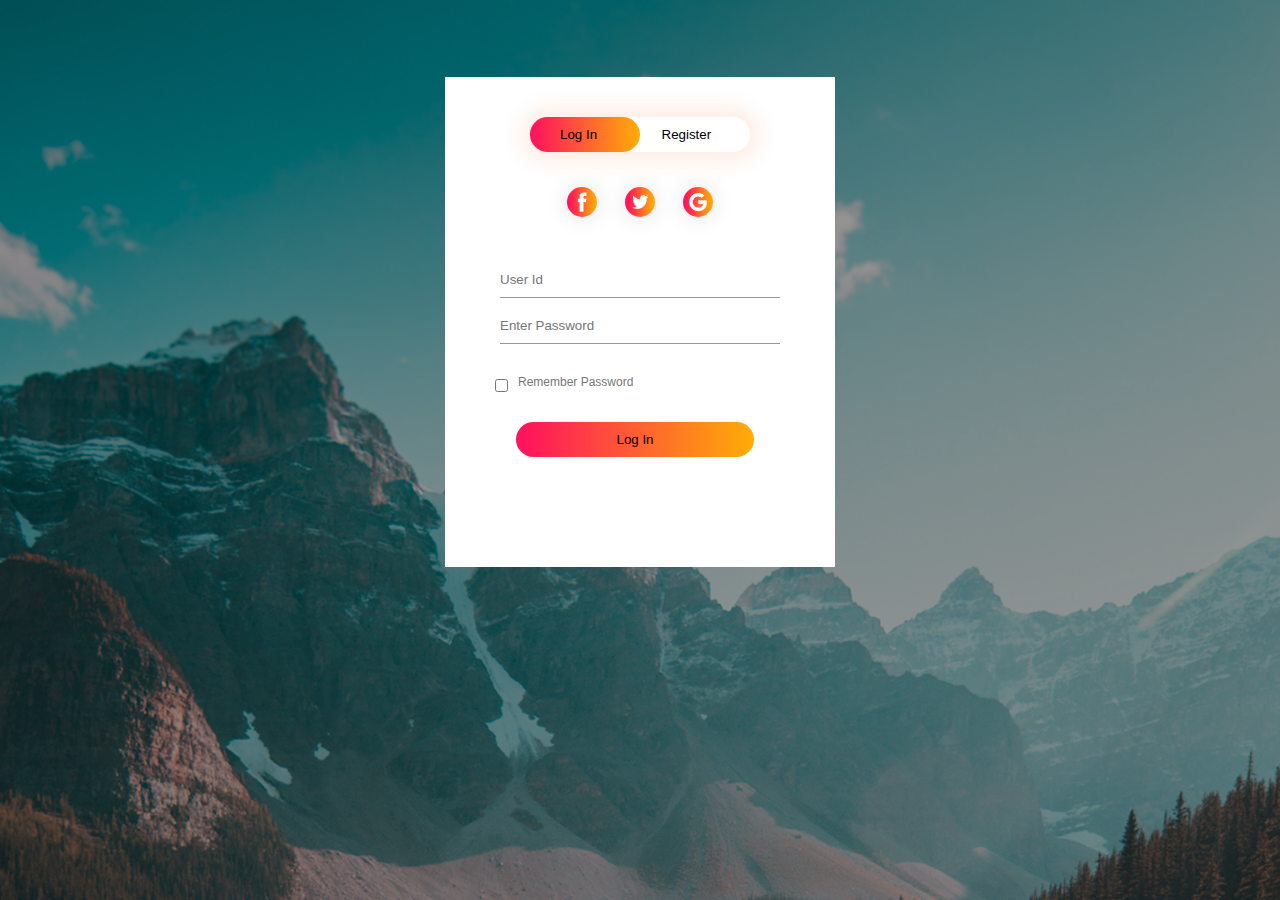
<file: college profile/index.html>
<html>
    <head>
        <title>Login And Registeration</title>
        <link rel="stylesheet" href="style.css">
    </head>
    <body>
        <div class="hero">
            <div class="form-box">
                <div class="button-box">
                    <div id="btn"></div>
                    <button type="button" class="toggle-btn" onclick="login()">Log In</button>
                    <button type="button" class="toggle-btn" onclick="register()">Register</button>
                </div>
                <div class="social-icons">
                    <img src="fb.png">
                    <img src="tw.png">
                    <img src="gp.png">
                </div>
                <form id="login" class="input-group">
                    <input type="text" class="input-field" placeholder="User Id" required>
                    <input type="text" class="input-field" placeholder="Enter Password" required>
                    <input type="checkbox" class="chech-box"><span>Remember Password</span>
                    <button type="submit" class="submit-btn">Log In</button>
                </form>
                <form id="register" class="input-group">
                    <input type="text" class="input-field" placeholder="User Id" required>
                    <input type="email" class="input-field" placeholder="Email Id" required>
                    <input type="text" class="input-field" placeholder="Enter Password" required>
                    <input type="checkbox" class="chech-box"><span>I Agree to the Terms and Conditions</span>
                    <button type="submit" class="submit-btn">Register</button>
                </form>
            </div>
            
        </div>
        
        <script>
            var x = document.getElementById("login");
            var y = document.getElementById("register");
            var z = document.getElementById("btn");
            
            function register(){
              x.style.left = "-400px";
              y.style.left = "50px";
              z.style.left = "110px";
            }

            function login(){
                x.style.left = "50px";
                y.style.left = "450px";
                z.style.left = "0";
            }

        </script>

       


    </body>
</html>
</file>
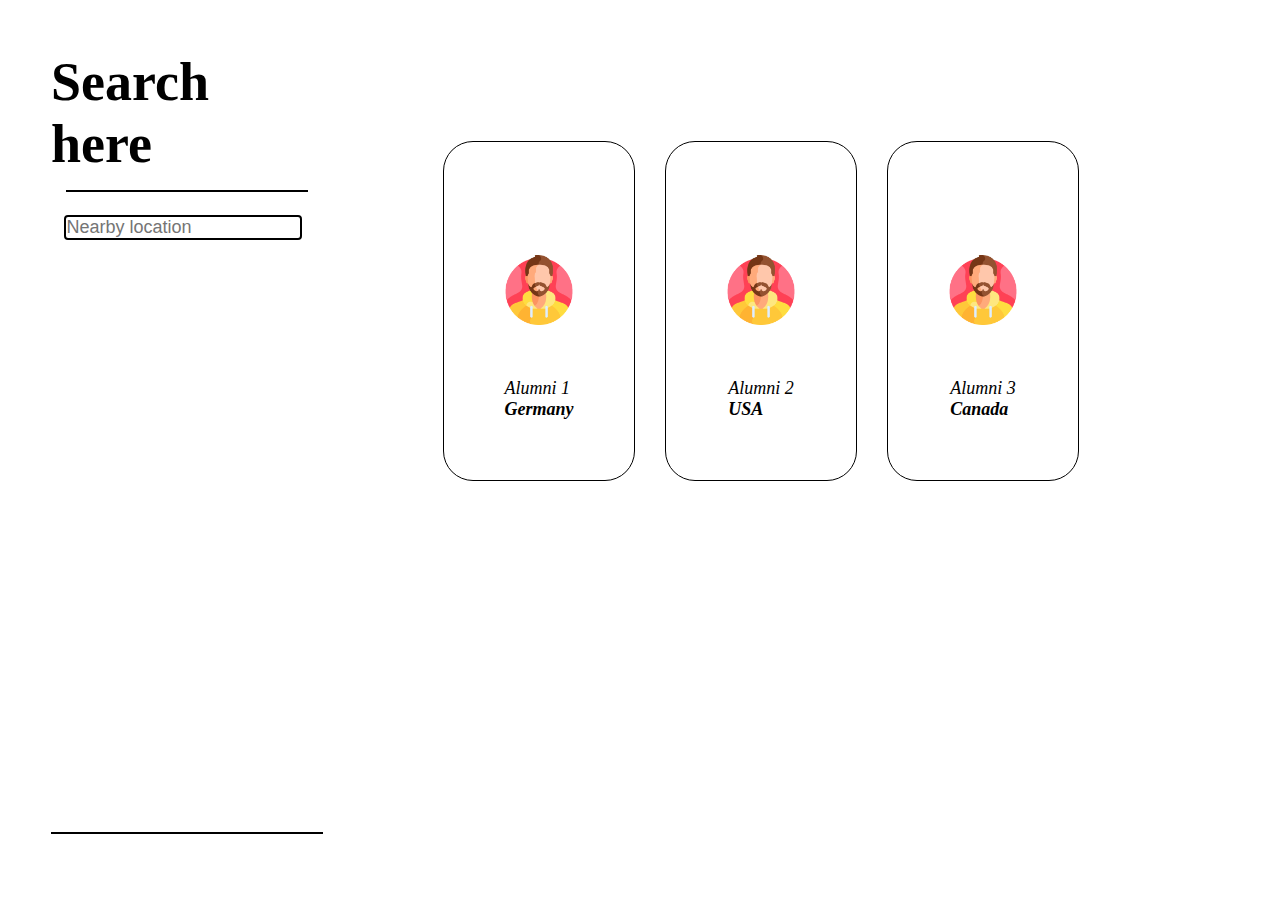
<file: pglisting/pglisting.html>
<!DOCTYPE html>
<html lang="en">
<head>
  <meta charset="UTF-8">
  <meta http-equiv="X-UA-Compatible" content="IE=edge">
  <meta name="viewport" content="width=device-width, initial-scale=1.0">
  <title>Pg Listing</title>
  <link rel="stylesheet" href="./pglisting.css">
  
  
</head>
<body>
  <nav>
   
  </nav>
  

  <div class="container">
   
    <div class="sidebar">
      <h1 class="searchere" >
        Search here
        </h1>
     
      <div class="sidehead">
        <div class="dots">
          <!-- <i> dots</i> -->

        </div>
        <hr style="margin:15px; border:1px solid black;">

      </div>
    <div class ="sidebody" style="height:69vh;">
      <div class="searchbar">
        <input placeholder="Nearby location" id="searchbar" name="searchBar" type="text">
     <i class="glass"> 
      <div class="recom">
        <!-- <p> Recommendations: <ul>
          <li>Mumbai</li>
          <li>Virar</li>
          <li>Thane</li>
         </ul> -->
         <!-- </p> -->
      </div>
      
      </div>
    </div>

    <div class="sidefoot">
      
      <hr style = "margin: 15px 0; border: 1px solid black">
      <div class="socialicons">
        <!-- <i> facebook </i>
        <i> youtube </i> -->
        
      </div>
    </div>
     </div>
     <div class="data">
      <div id="root">
         
      </div>
     </div>
   
  
  

  <script src="./pglisting.js"></script>
</body>
</html>
</file>
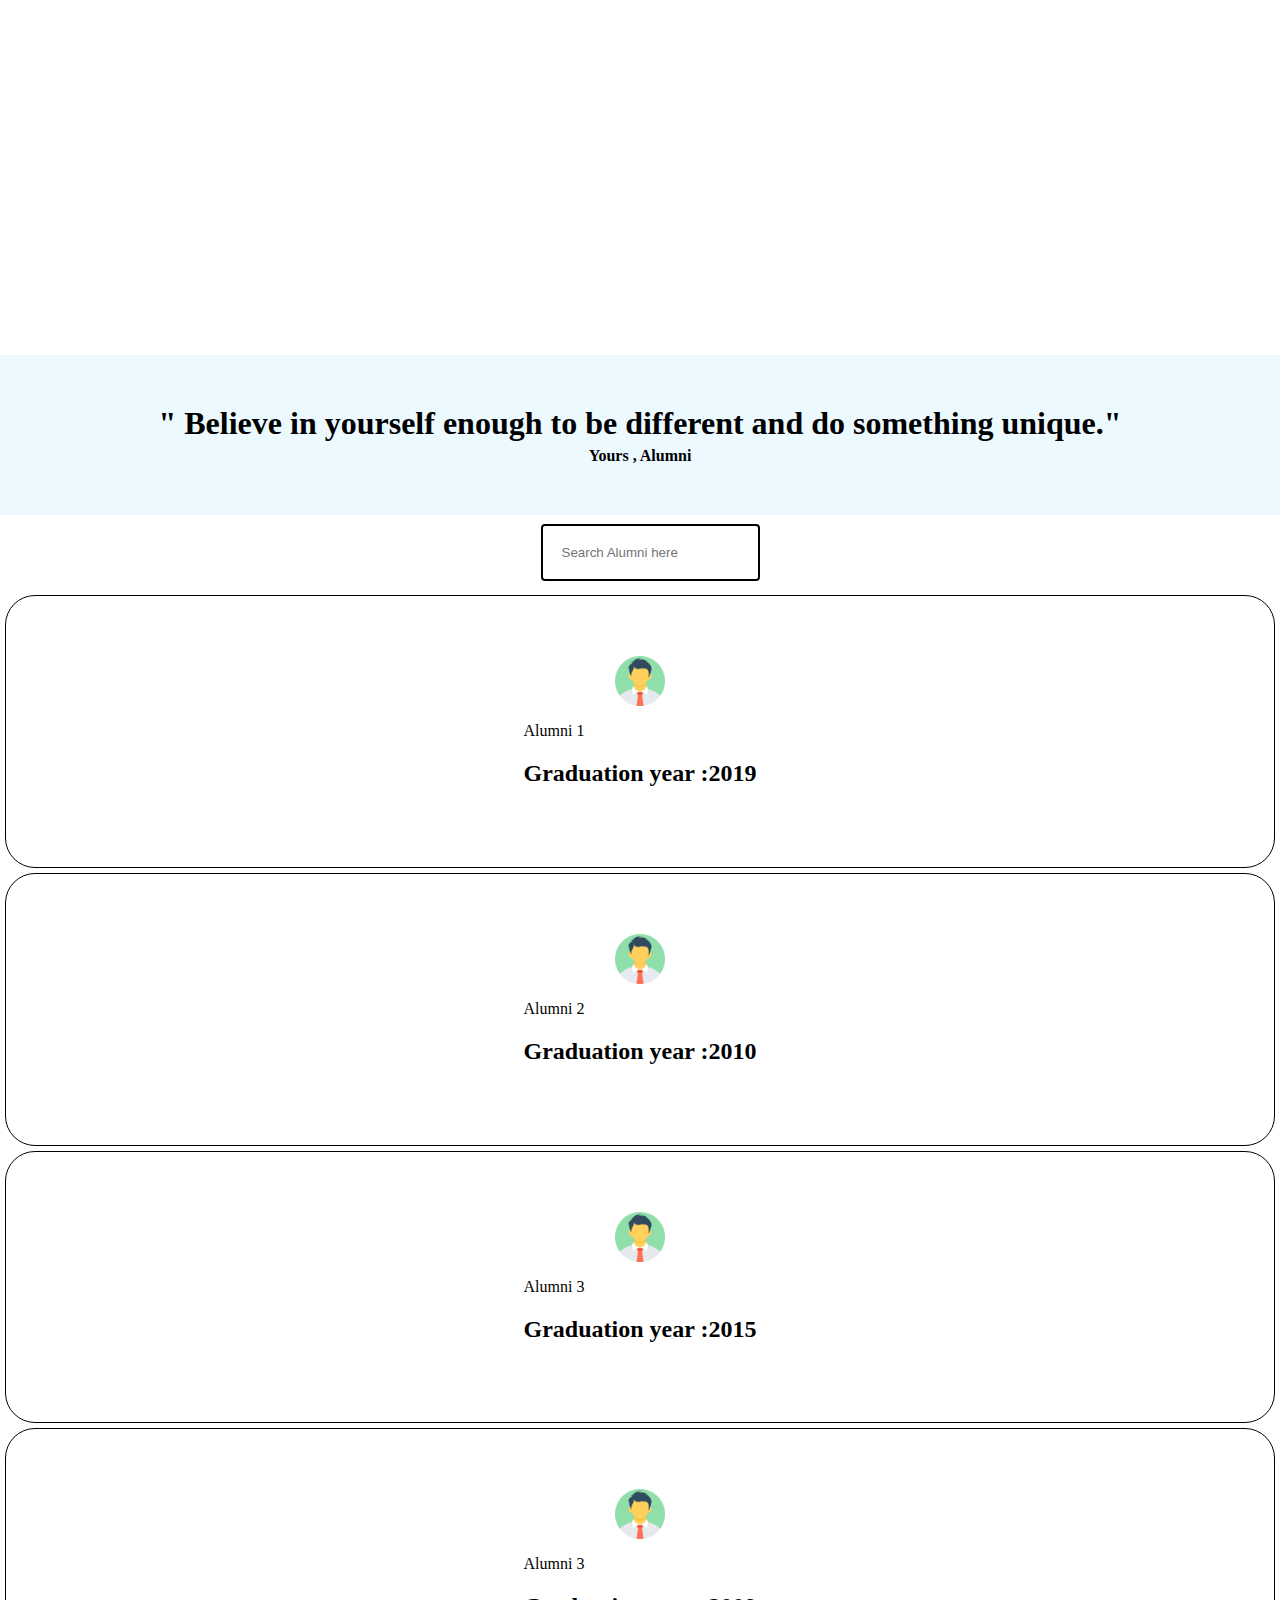
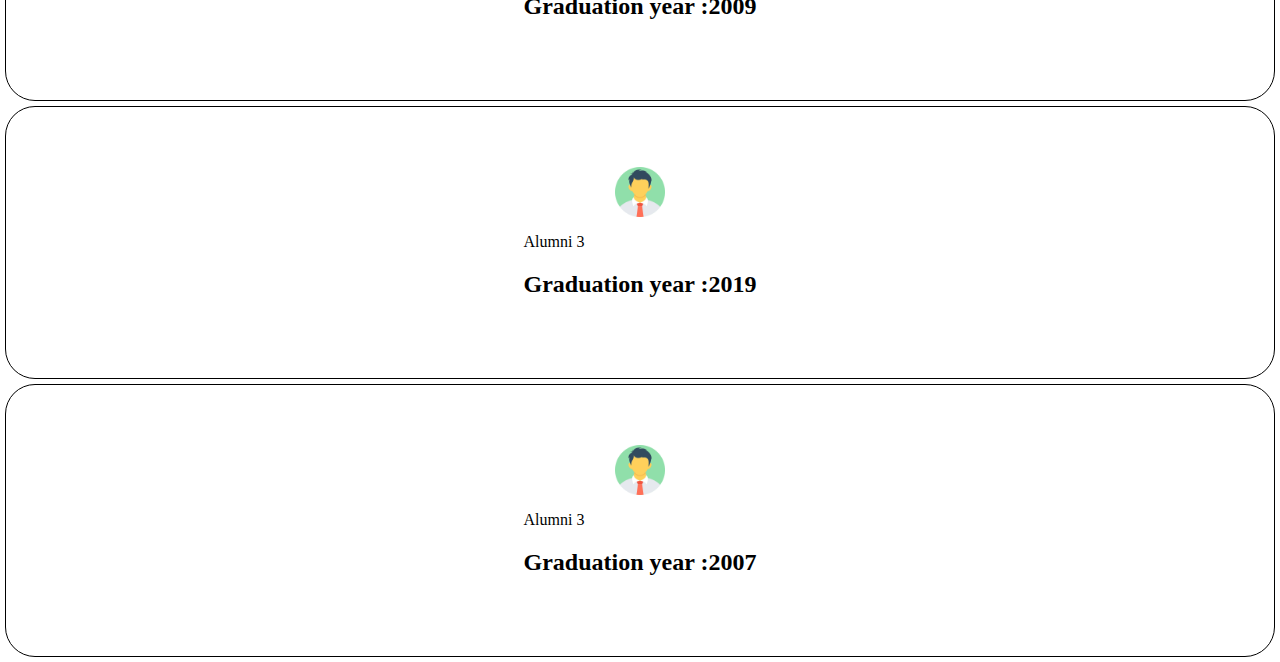
<file: search/search.html>
<!DOCTYPE html>
<html lang="en">

<head>
    <meta charset="UTF-8">
    <meta http-equiv="X-UA-Compatible" content="IE=edge">
    <meta name="viewport" content="width=device-width, initial-scale=1.0">
    <title>Search Alumni</title>
    <link rel="stylesheet" href="./search.css">


</head>

<body>
    <navbar>

    </navbar>


    <div class="container">
        <div class="row">
            <div class="col-xs-12 col-sm-6 col-md-8 col-centered">
                <div class="text">
                    <h1 class="h1">MEETING THE MOMENT TOGETHER</h1>
                    <h4 class="h1"> -------- New day at our University -------- </h4>


                </div>
            </div>
        </div>
    </div>


    <div class="container2">
        <h3 class="h3">
            " Believe in yourself enough to be different and do something unique."
        </h3>
        <h5 class="h5"> Yours , Alumni</h5>
    </div>
        <div class="croppedmargin">
            <div class="searchbar">
                <input placeholder="Search Alumni here" id="searchbar" name="searchBar" type="text">
            </div>
        
    </div>
    <div id="root">

    </div>
    







    <script src="./search.js"></script>
</body>

</html>
</file>
<file: college profile/style.css>
*{
    margin: 0;
    padding: 0;
    font-family: sans-serif;
}
.hero{
    height: 100%;
    width: 100%;
    background-image: linear-gradient(rgba(0,0,0,0.4),rgba(0,0,0,0.4)),url(banner.jpg);
    background-position: center;
    background-size: cover;
    position: absolute;
}
.form-box{
    width: 380px;
    height: 480px;
    position: relative;
    margin: 6% auto;
    background: #fff;
    padding: 5px;
    overflow: hidden;
}
.button-box{
    width: 220px;
    margin: 35px auto;
    position: relative;
    box-shadow: 0 0 20px 9px #ff61241f;
    border-radius: 30px;
}
.toggle-btn{
    padding: 10px 30px;
    cursor: pointer;
    background: transparent;
    border: 0;
    outline: none;
    position: relative;
}
#btn{
    top: 0;
    left: 0;
    position: absolute;
    width: 110px;
    height: 100%;
    background: linear-gradient(to right, #ff105f,#ffad06);
    border-radius: 30px;
    transition: .5s;
}
.social-icons{
    margin: 30px auto;
    text-align: center;
}
.social-icons img{
    width: 30px;
    margin: 0 12px;
    box-shadow: 0 0 20px 0 #7f7f7f3d;
    cursor: pointer;
    border-radius: 50%;
}
.input-group{
    top: 180px;
    position: absolute;
    width: 280px;
    transition: .5s;
}
.input-field{
    width: 100%;
    padding: 10px 0;
    margin: 5px;
    border-left: 0;
    border-top: 0;
    border-right: 0;
    border-bottom: 1px solid #999;
    outline: none;
    background: transparent;
}
.submit-btn{
    width: 85%;
    padding: 10px 30px;
    cursor: pointer;
    display: block;
    margin: auto;
    background: linear-gradient(to right, #ff105f, #ffad06);
    border: 0;
    outline: none;
    border-radius: 30px;
}
.chech-box{
    margin: 30px 10px 30px 0;
}
span{
    color: #777;
    font-size: 12px;
    bottom: 68px;
    position: absolute;
}
#login{
    left:  50px;
}

#register{
    left: 450px;
}
</file>
<file: pglisting/pglisting.css>
nav{
    background-color:whitesmoke;
}

.searchere{
    font-size: 3rem;
    
  
}
/* .recom{
    display:flex;
} */

*{
    margin:0;
    padding:border-box;
    box-sizing: border-box;
    font-size:18px;

}
body{
    margin:4vh;
}
.container{
    display:flex;
}
.sidebar{
    width:25%;
    border: apx solid black;
    padding:15px;
    height: 92vh;
    box-shadow : 10px opx 3px blue;
    display:flex;
    flex-direction: column;
    justify-content:space-between ;
}
.searchbar{
    width:100%;
    background-color:white;
    border-radius: 3px;
    padding:9px;
    display:flex;
    align-items: center;
    justify-content:space-around ;
}
input{
    border: none;
    outline:auto;
    background :none;

}
.glass:hover{
    color:black;
    cursor:pointer;

}
.socialicons{
    display:flex;
    align-items: center;
    justify-content: center;
    
}
.top{
    height:60px;
    border-radius: 3px;
    background-color: white;
    display:flex;
    align-items: center;
    justify-content: space-between;
    padding:15px;

}
#root{
    width:100%;
    display:grid;
    grid-template-columns: repeat(3,1fr);
    grid-gap:20px;

}
.box{flex-direction:column ;
    margin:5px;
    display:flex;
    align-items: center;
    justify-content: space-between;
    border:1px solid black ;
    border-radius: 30px;
    padding:60px;


}
.img-box{
    width:100%;
    height:176px;
    display:flex;
    align-items: center;
    justify-content: center;

}
.images{
    max-height:70px;
    max-width:70px;
    object-fit: cover;
    object-position:center;
}
.bottom{
    margin-top:20px;
    width :100px;
    text-align:center;
    flex-direction: column;
    align-items:center;
    justify-content: space-between;
    height:110px;
}
.data{
    background: scroll;
    padding: 100px;
}
/* form.example input[type=text] {
    padding: 10px;
    font-size: 17px;
    border: 1px solid grey;
    float: left;
    width: 80%;
    background: #f1f1f1;
  }
  
 
  .data::before{
    content: "";
    background-image: conic-gradient(
        #ff0052 20deg,
        transparent 120deg
    );
    width: 150%;
    height: 150%;
    position: absolute;
    animation: rotate 2s linear infinite;
}
.data::after{
    content: "Animation";
    width: 190px;
    height: 190px;
    background: #101010;
    position: absolute;
    border-radius: 10px;
    display: flex;
    justify-content: center;
    align-items: center;
    color: #ff0052;
    font-size: larger;
    letter-spacing: 5px;
    box-shadow: inset 20px 20px 20px #0000008c;
}
@keyframes rotate {
    0%{
        transform: rotate(0deg);
    }
    100%{
        transform: rotate(-360deg);
    }
} */
</file>
<file: search/search.css>
body {
    margin: 0;
    justify-content: center;
}

/* .container1{
    background-image: "https://upload.wikimedia.org/wikipedia/commons/e/ea/Amity_University_Noida.jpg";
} */
.container {
    background-image: url("https://upload.wikimedia.org/wikipedia/commons/e/ea/Amity_University_Noida.jpg");
    background-size: cover;
    max-width: 100%;
    max-height: 100%;
    position: relative;
    text-align: center;
    color: white;

}

.h1{
    margin: 0;
   

}

.container2 {
    background-color: #ECF9FF;
    padding-bottom: 50px;
}

.img {
    width: 100%;
}

.text {
    padding: 150px;
}

.h3 {
    text-align: center;
    font-size: 2rem;
    padding-top: 50px;
    margin: auto;
}

.h5 {
    text-align: center;
    font-size: 1rem;
    padding-top: 5px;
    margin: auto;
}

.uni {

    width: 25%;
    height: auto;
    padding: 10px;

}

.searchbar {
    width: 100%;
    background-color: white;
    border-radius: 3px;
    padding: 10px;
    display: flex;
    align-items: center;
    justify-content: space-around;
}

input {
    padding: 20px;
    border: none;
    outline: auto;
    background: none;
}

.box {
    flex-direction: column;
    margin: 5px;
    display: flex;
    align-items: center;
    justify-content: space-between;
    border: 1px solid black;
    border-radius: 30px;
    padding: 60px;


}

.img-box {
    width: 50%;
    height: 50px;
    display: flex;
    align-items: center;
    justify-content: center;

}

.images {
    max-height: 50px;
    max-width: 50px;
    object-fit: cover;
    object-position: center;
}

.bottom {
    margin-top: 20px;
    width: 50px;
    text-align: center;
    flex-direction: column;
    align-items: center;
    justify-content: space-between;
    height: 50px;
}
</file>
